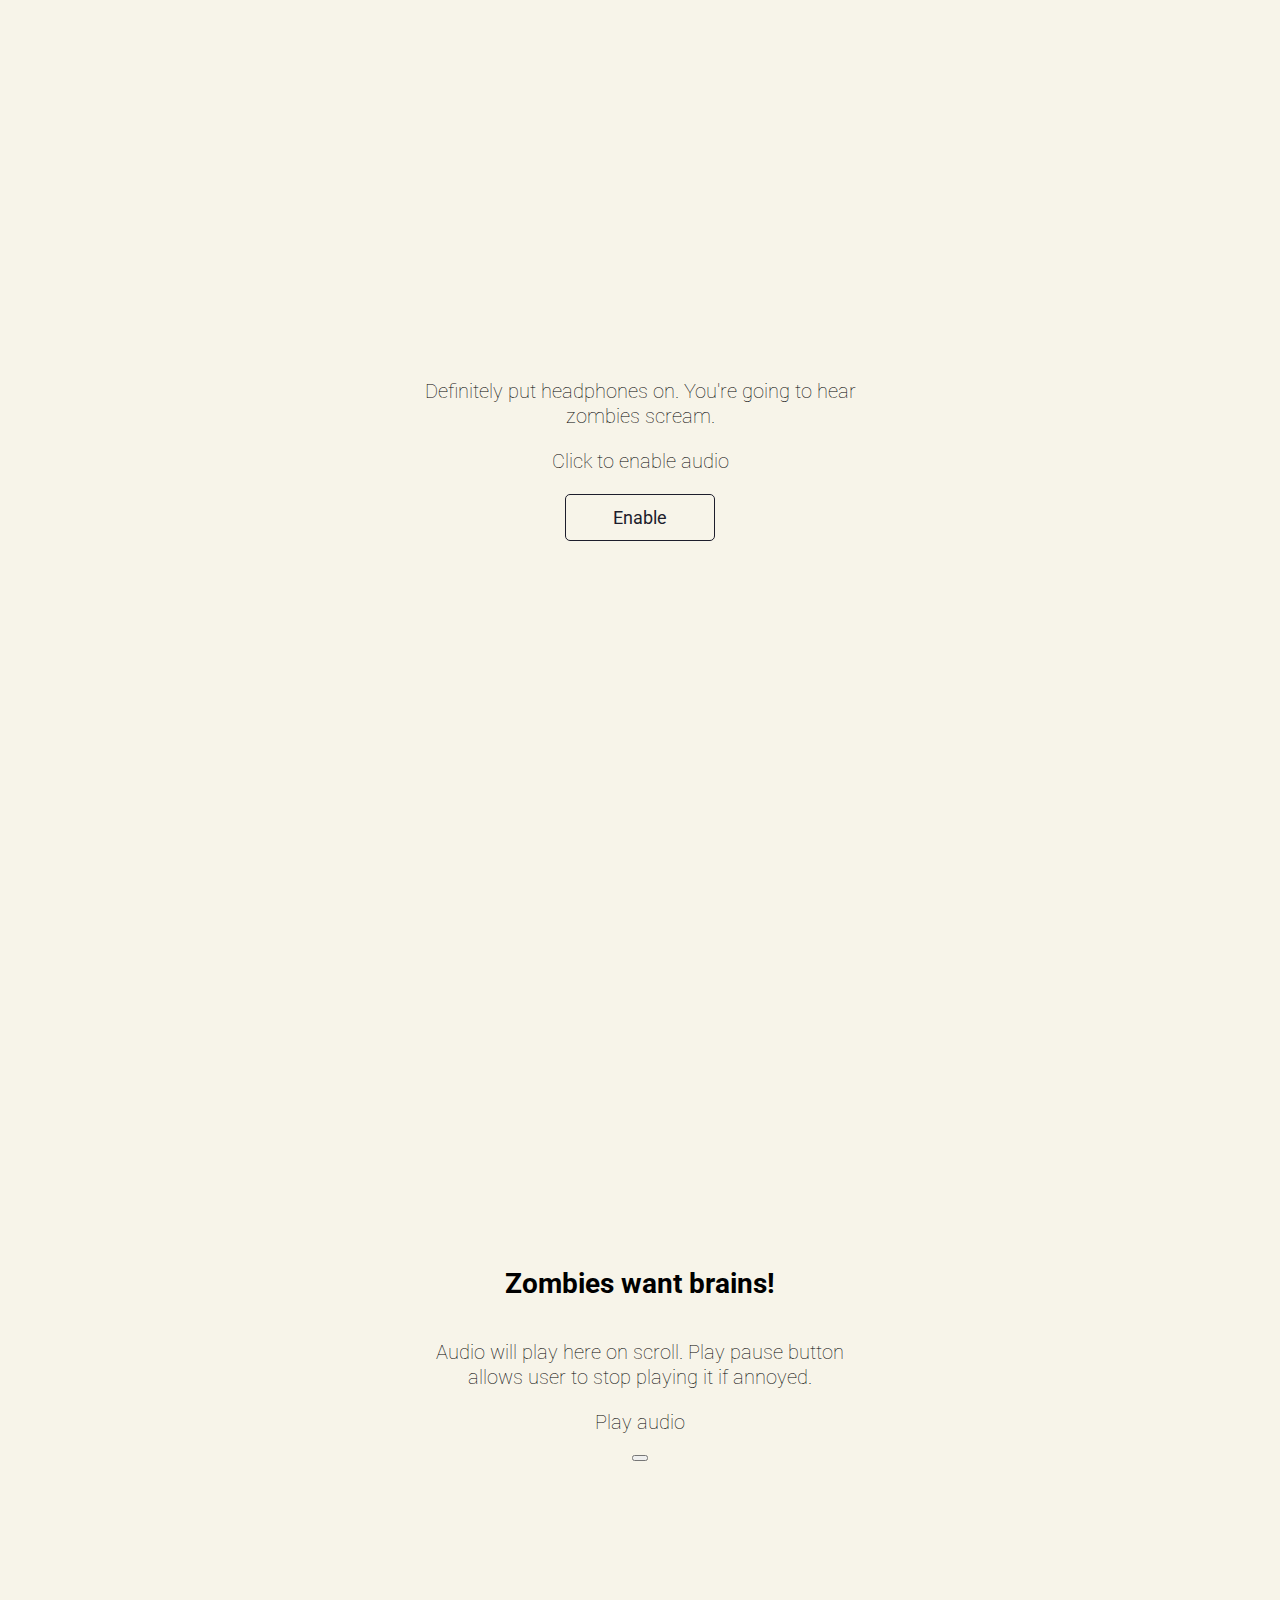
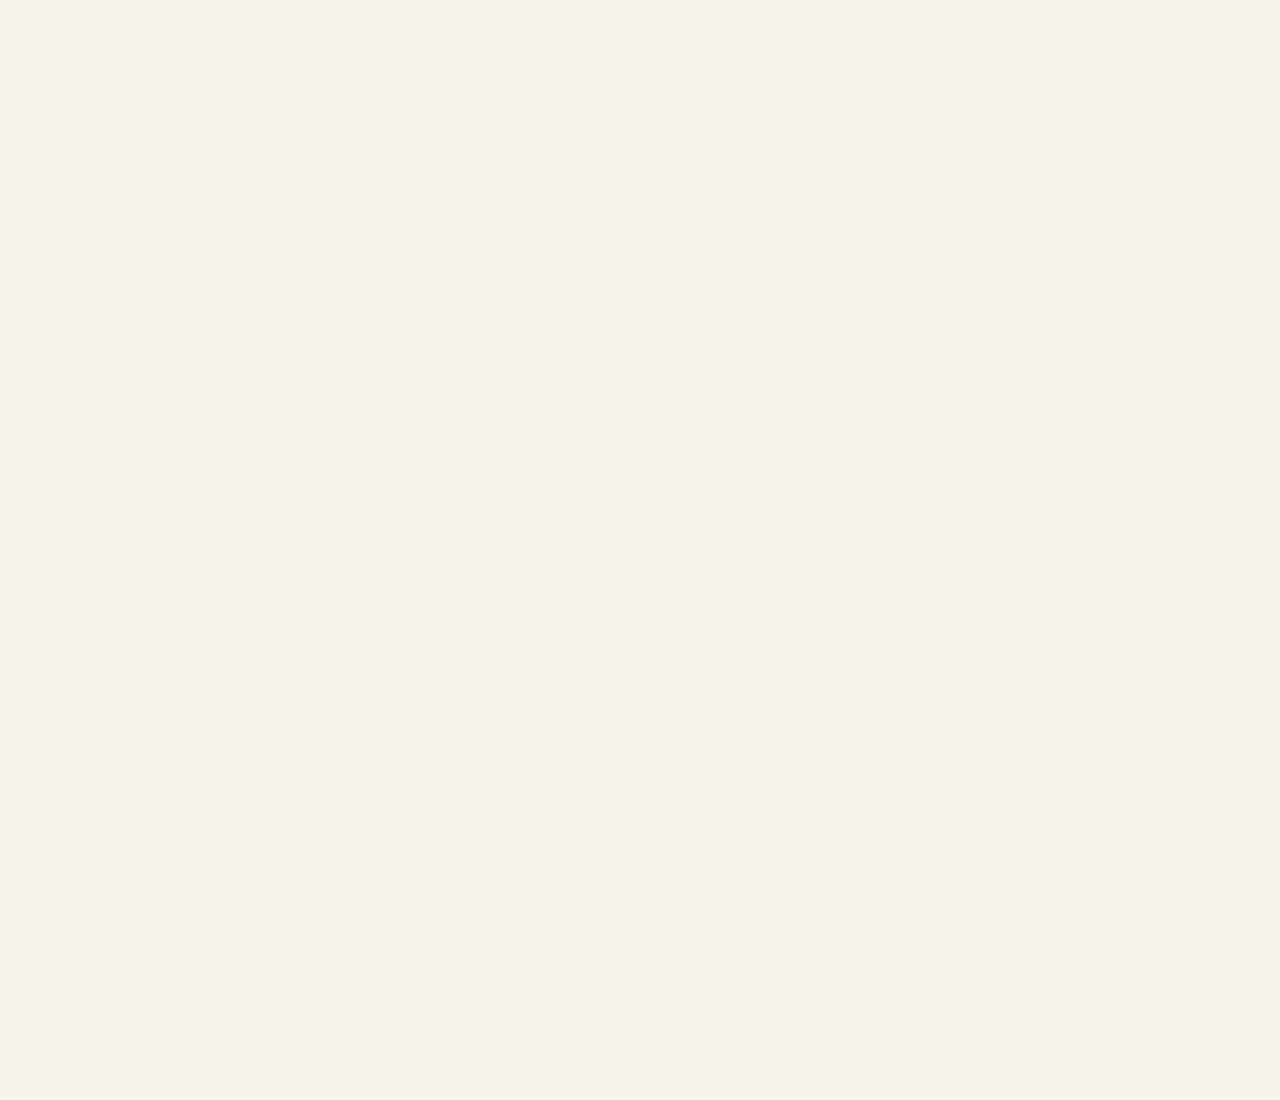
<file: play.html>
<html lang="es">
<head>
    <meta charset="UTF-8">
    <meta name="viewport" content="width=device-width, initial-scale=1.0">
    <title>Document</title>
    <link rel="stylesheet" href="audiocontrols.scss">
</head>
<body>
    <section class="full-size">
        <div class="audio-enable text__wrap">
          <p class="text__desc">Definitely put headphones on. You're going to hear zombies scream.</p>
          <label class="text__label" for="enable-bttn">Click to enable audio</label>
          <button id="enable-bttn" type="button">Enable</button>
        </div>
      </section>
      <section class="full-size audio-section">
        <div class="text__wrap">
          <h3 class="text__h3">Zombies want brains!</h3>
          <p class="text__desc">Audio will play here on scroll. Play pause button allows user to stop playing it if annoyed.</p>
          <label class="text__label">Play audio</label>
          <div class="play-pause__wrap" for="play-pause__bttn">
            <div class="play-pause__circle">
              <button id="play-pause__bttn" type="button"><span class="play-pause__span play-pause__icon" role="img" aria-label="Play-pause button icon"></span></button>
            </div>
          </div>
          <audio src="https://assets.codepen.io/1329727/brains2.mp3" class="audio" type="audio/mpeg" loop></audio>
        </div>
        <div id="test"></div>
      </section>
      <section class="full-size"></section>
      <script src="audiocontrols.js"></script>
</body>
</html>
</file>
